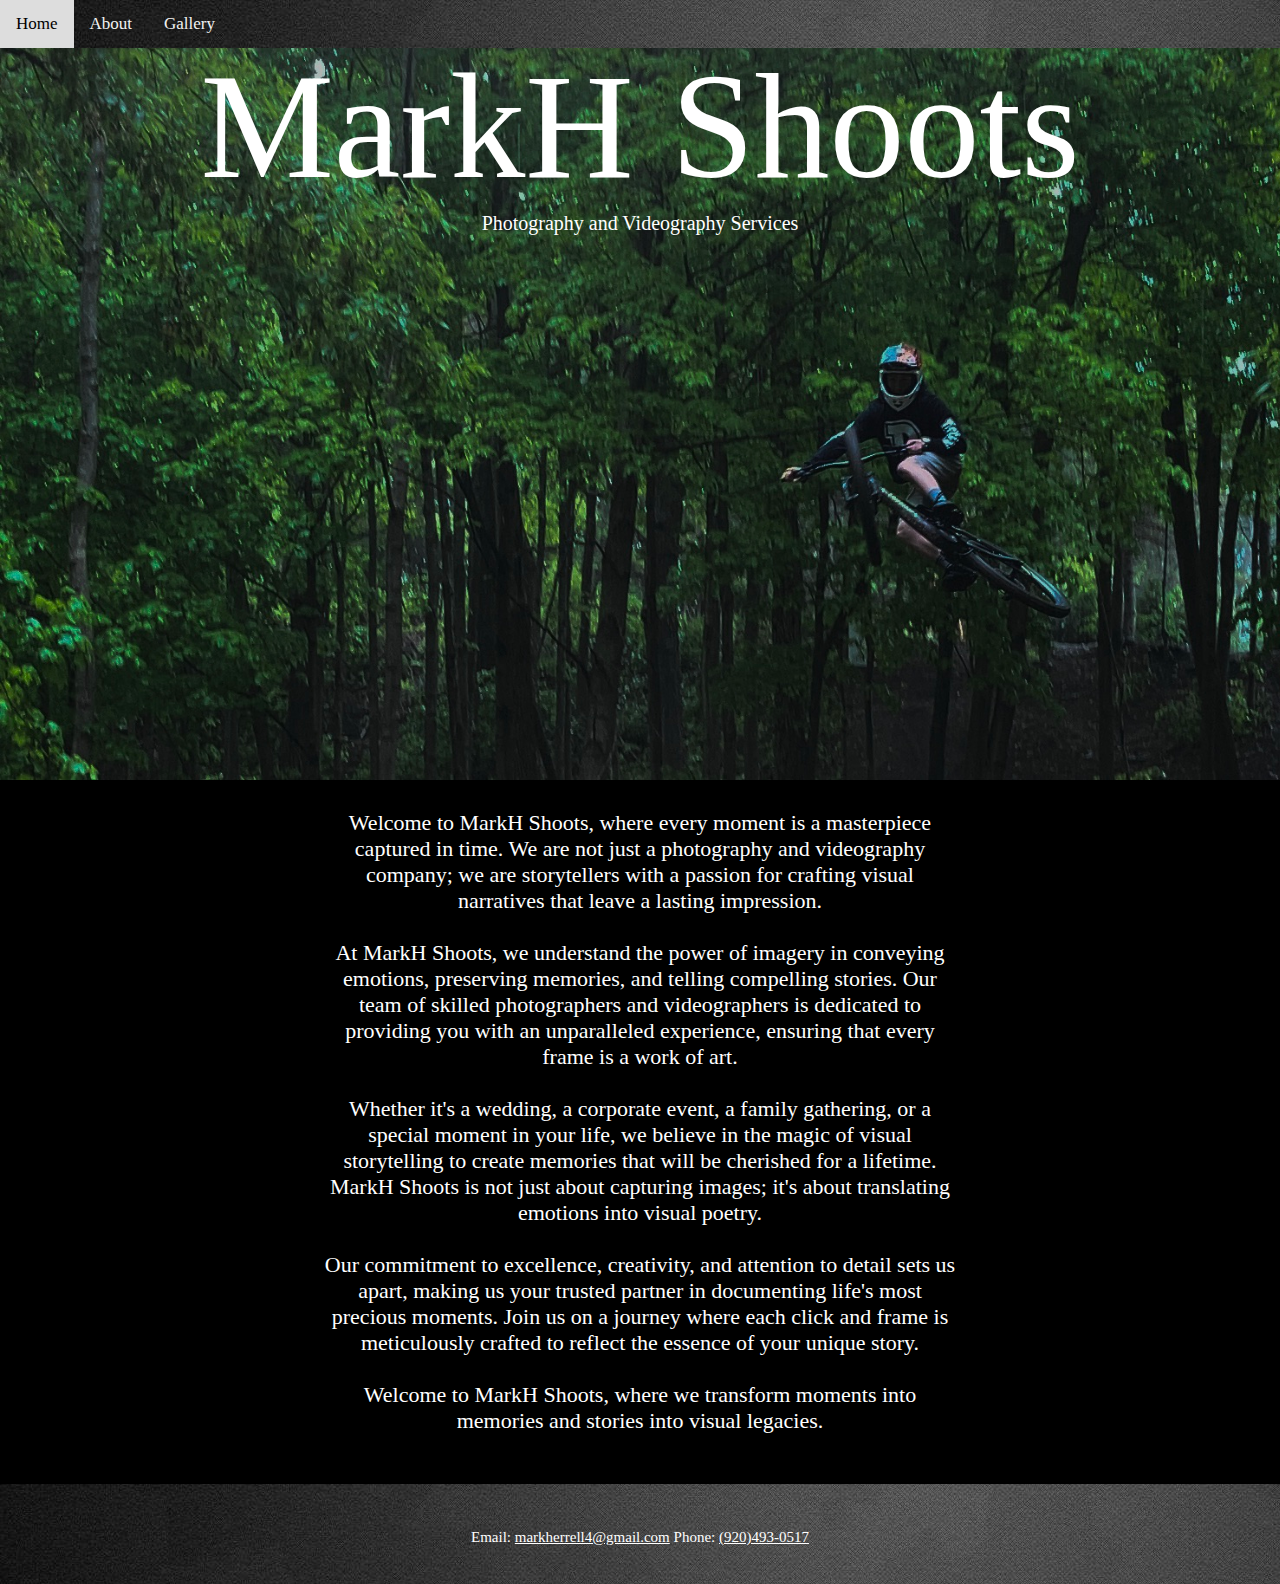
<file: index.html>
<!DOCTYPE html>
<html lang="en">
    <head>
     <meta charset="UTF-8">
     <meta name="viewport" content="width=device-width, initial-scale=1.0">
     <title>MarkH Shoots</title>
     <link rel="stylesheet" type="text/css" href="style.css">
    </head>
    <body style="margin:0;">
        <div class="navigation">
            <a class="button" href="index.html">Home</a>
            <a class="button" href="about.html">About</a>
            <a class="button" href="gallery.html">Gallery</a>
        </div>
        <div class="banner">
            <div class="header1">MarkH Shoots</div>
            <div class="header2">Photography and Videography Services</div>
        </div>

        <div class="main">
            Welcome to MarkH Shoots, where every moment is a masterpiece captured in time. We are not just a photography and videography company; we are storytellers with a passion for crafting visual narratives that leave a lasting impression.

<br>
<br>
At MarkH Shoots, we understand the power of imagery in conveying emotions, preserving memories, and telling compelling stories. Our team of skilled photographers and videographers is dedicated to providing you with an unparalleled experience, ensuring that every frame is a work of art.

<br>
<br>
Whether it's a wedding, a corporate event, a family gathering, or a special moment in your life, we believe in the magic of visual storytelling to create memories that will be cherished for a lifetime. MarkH Shoots is not just about capturing images; it's about translating emotions into visual poetry.

<br>
<br>
Our commitment to excellence, creativity, and attention to detail sets us apart, making us your trusted partner in documenting life's most precious moments. Join us on a journey where each click and frame is meticulously crafted to reflect the essence of your unique story.

<br>
<br>
Welcome to MarkH Shoots, where we transform moments into memories and stories into visual legacies.
        </div>

        <footer><p>Email: <a href="mailto:markherrell4@gmail.com">markherrell4@gmail.com</a>

                Phone: <a href="tel:9204930517">(920)493-0517</a> </p>
        </footer>


    </body>
</html>




<!-- /Users/markherrell/Desktop/Code Projects/Photography Site/index.html -->
</file>
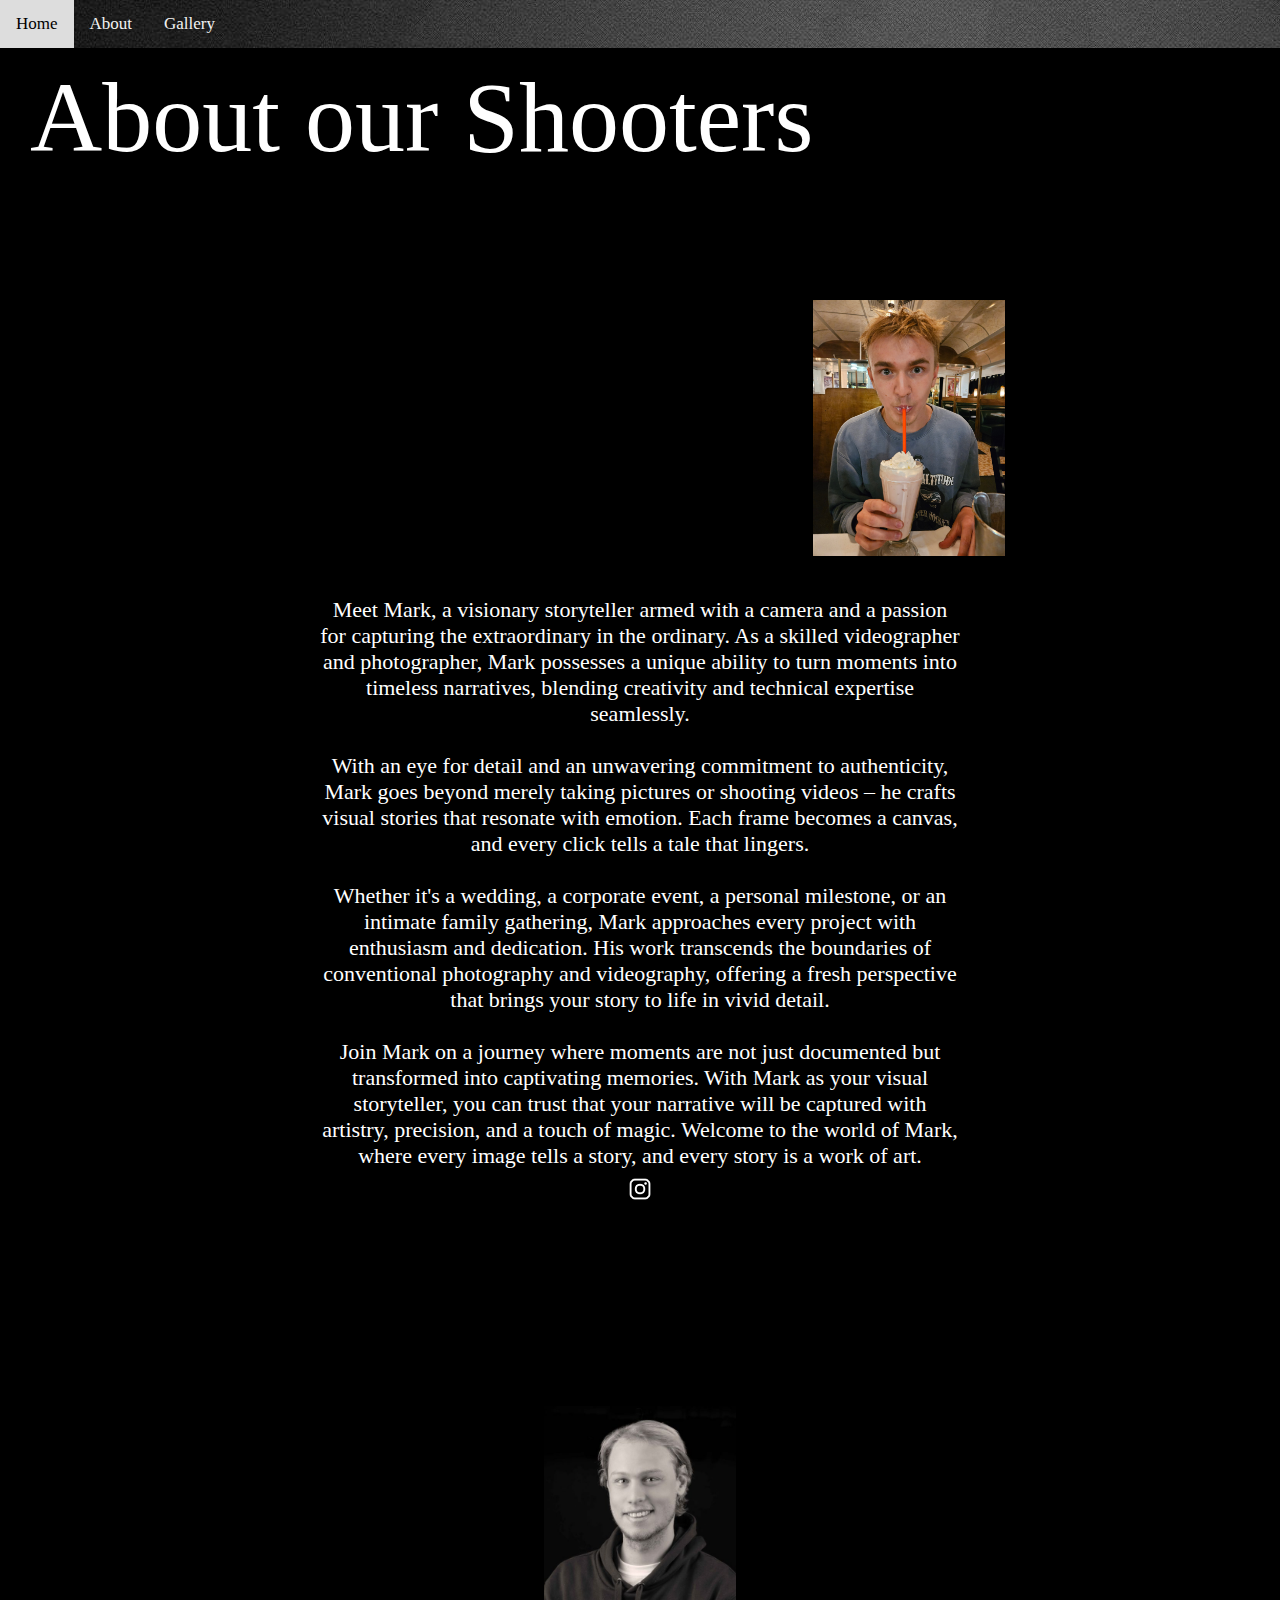
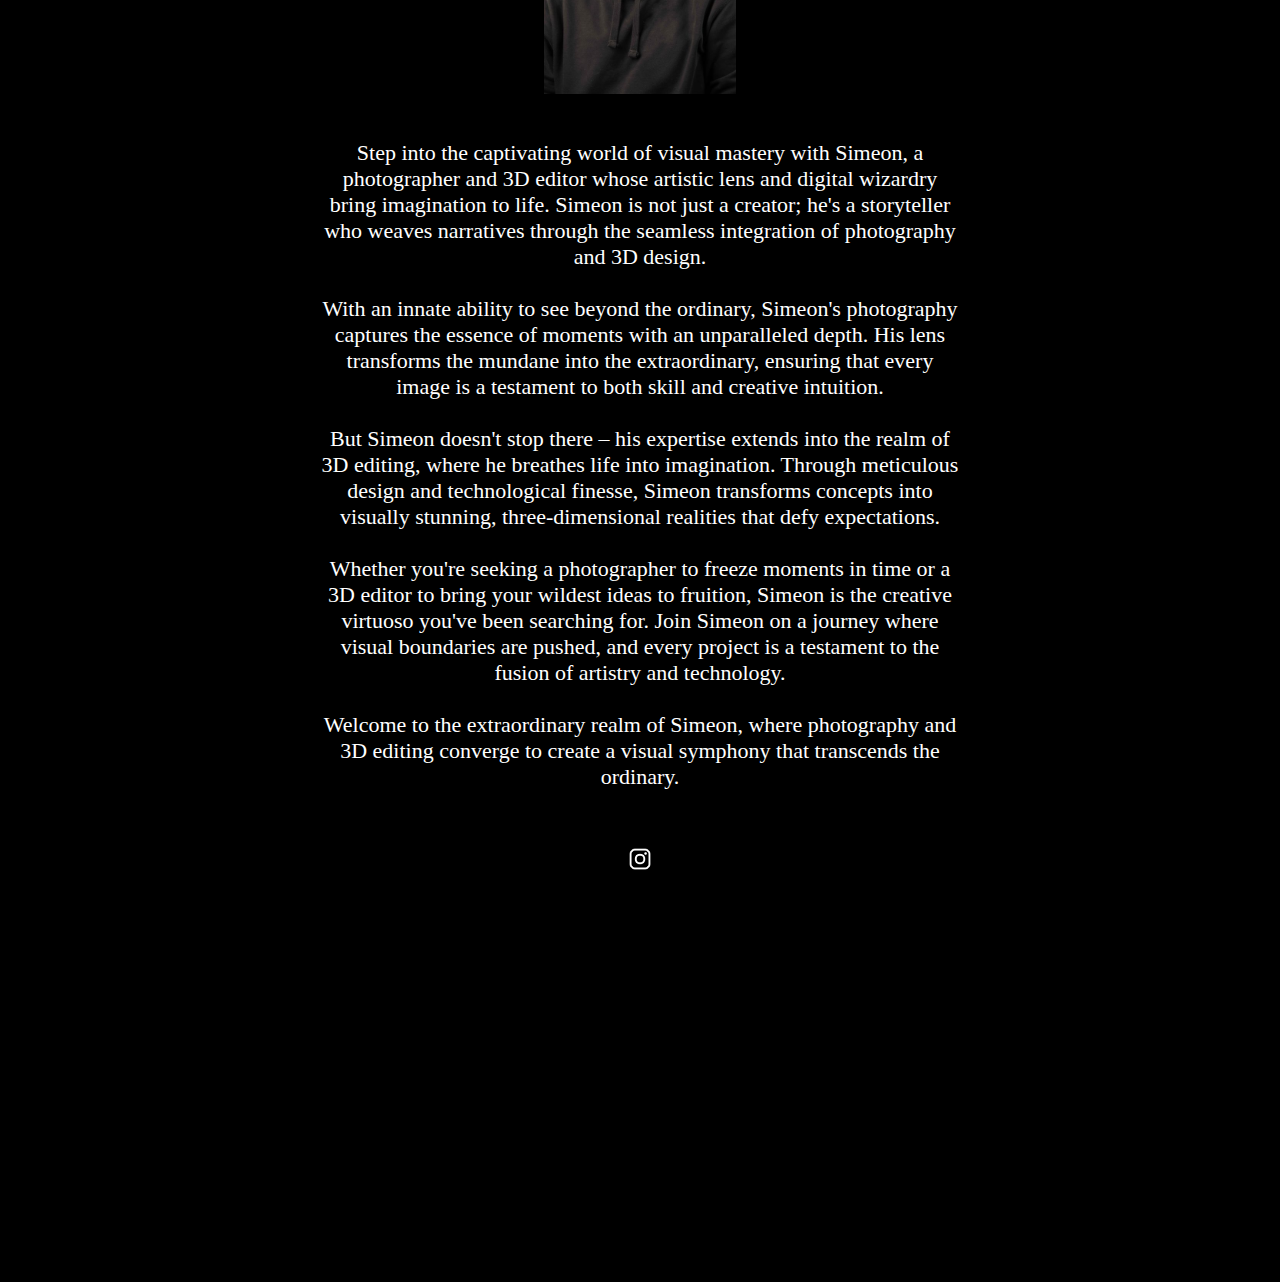
<file: about.html>
<!DOCTYPE html>
<html lang="en">
<head>
    <meta charset="UTF-8">
    <meta name="viewport" content="width=device-width, initial-scale=1.0">
    <title>MarkH Shoots</title>
    <link rel="stylesheet" type="text/css" href="style.css">
</head>
<body style="margin:0;">
    
    <div class="navigation">
        <a class="button" href="index.html">Home</a>
        <a class="button" href="about.html">About</a>
        <a class="button" href="gallery.html">Gallery</a>
    </div>

    <div class="extra-header">
        About our Shooters</div>
<main class="main-about">
    <div class="about-mark">
        <img class="shooter-mark" src="ShooterMark.jpg">
    <p>Meet Mark, a visionary storyteller armed with a camera and a passion for capturing the extraordinary in the ordinary. As a skilled videographer and photographer, Mark possesses a unique ability to turn moments into timeless narratives, blending creativity and technical expertise seamlessly.

        <br>
        <br>
        With an eye for detail and an unwavering commitment to authenticity, Mark goes beyond merely taking pictures or shooting videos – he crafts visual stories that resonate with emotion. Each frame becomes a canvas, and every click tells a tale that lingers.
        
        <br>
        <br>
        Whether it's a wedding, a corporate event, a personal milestone, or an intimate family gathering, Mark approaches every project with enthusiasm and dedication. His work transcends the boundaries of conventional photography and videography, offering a fresh perspective that brings your story to life in vivid detail.
        
        <br>
        <br>
        Join Mark on a journey where moments are not just documented but transformed into captivating memories. With Mark as your visual storyteller, you can trust that your narrative will be captured with artistry, precision, and a touch of magic. Welcome to the world of Mark, where every image tells a story, and every story is a work of art.</p>
        <a target="_blank" href="https://www.instagram.com/markh.shoots/"><img class="instagram" src="instagram-icon.png"></a>
    </div>
        
        <div class="about-simeon">
            <img class="shooter-simeon" src="ShooterSimeon.jpg">
            <p>Step into the captivating world of visual mastery with Simeon, a photographer and 3D editor whose artistic lens and digital wizardry bring imagination to life. Simeon is not just a creator; he's a storyteller who weaves narratives through the seamless integration of photography and 3D design.

                <br>
                <br>
                With an innate ability to see beyond the ordinary, Simeon's photography captures the essence of moments with an unparalleled depth. His lens transforms the mundane into the extraordinary, ensuring that every image is a testament to both skill and creative intuition.
                
                <br>
                <br>
                But Simeon doesn't stop there – his expertise extends into the realm of 3D editing, where he breathes life into imagination. Through meticulous design and technological finesse, Simeon transforms concepts into visually stunning, three-dimensional realities that defy expectations.
                
                <br>
                <br>
                Whether you're seeking a photographer to freeze moments in time or a 3D editor to bring your wildest ideas to fruition, Simeon is the creative virtuoso you've been searching for. Join Simeon on a journey where visual boundaries are pushed, and every project is a testament to the fusion of artistry and technology.
                
                <br>
                <br>
                Welcome to the extraordinary realm of Simeon, where photography and 3D editing converge to create a visual symphony that transcends the ordinary.
                
                
                
                
                </p>
                <a target="_blank" href="https://www.instagram.com/simeon_jooste/"><img class="instagram" src="instagram-icon.png"></a>
               
               <iframe class="simeon-video" title="vimeo-player" src="https://player.vimeo.com/video/844161931?h=eba0cbb4f6" width="640" height="360" frameborder="0"    allowfullscreen></iframe>
        
        </div>
    
        

</main>


</body>
</html>
</file>
<file: style.css>
body {
    background-color: black;
}

.navigation {
background-image: url(background.jpg);
overflow: hidden;
position: fixed;
z-index: 2000;
width: 100%;
top: 0;
}

.navigation a {
    float: left;
    color: #f2f2f2;
    text-align: center;
    padding: 14px 16px;
    text-decoration: none;
    font-size: 17px;
}

.navigation a:hover {
    background-color: #ddd;
    color: black;
}

.banner {
background-image: url(TommyWhipCrop.jpeg);
background-size: cover;
height: 740px;
width: 100%;
margin: 10px 0;
position: relative;
top: 30px;
}

.header1 {
text-align: center;
font-size: 150px;
color: white;
clear: left;
}

.header2 {
text-align: center;
font-size: 20px;
color: white;
}

.main {
    color: white;
    font-size: 22px;
    width: 50%;
    text-align: center;
    position: relative;
    left: 25%;
    top: 50px;
    padding-bottom: 50px;
}

.main-about {
  position: relative;
  top: 100px;
  bottom: 0;
}
  


.extra-header {
    color: white;
    font-size: 100px;
   float: left;
    margin-left: 30px;
    position: relative;
    top: 60px;
}


.shooter-mark {
    width: 15%;
    position: relative;
    top: 200px;
    left: 0%;
    
}


.about-mark p {
    color: white;
    position: relative;
    top: 215px;
    width: 50%;
    left: 25%;
    text-align: center;
    font-size: 22px;
}


.shooter-simeon {
    width: 15%;
    position: relative;
    top: 400px;
    margin-left: 42.5%;
}

.about-simeon p {
    color: white;
    position: relative;
    top: 420px;
    width: 50%;
    left: 25%;
    text-align: center;
    font-size: 22px;
}

.simeon-video {
    width: 75%;
    position: relative;
    top: 530px;
    left: 10%;
    padding-bottom: 50px;
}

.about-mark .instagram {
    width: 2%;
    position: relative;
    top: 200px;
    left: 49%;
}

.about-simeon .instagram {
    width: 2%;
    position: relative;
    top: 120px;
    left: 49%;
}


* {box-sizing:border-box}

/* Slideshow container */
.slideshow-container {
  max-width: 30%;
  position: relative;
  top: 100px;
  left: 20%;
  margin: auto;
}

/* Hide the images by default */
.mySlides {
  display: none;
}

/* Next & previous buttons */
.prev, .next {
  cursor: pointer;
  position: absolute;
  top: 50%;
  width: auto;
  margin-top: -22px;
  padding: 16px;
  color: white;
  font-weight: bold;
  font-size: 18px;
  transition: 0.6s ease;
  border-radius: 0 3px 3px 0;
  user-select: none;
}

/* Position the "next button" to the right */
.next {
  right: 0;
  border-radius: 3px 0 0 3px;
}

/* On hover, add a black background color with a little bit see-through */
.prev:hover, .next:hover {
  background-color: rgba(0,0,0,0.8);
}

/* Caption text */
.text {
  color: #f2f2f2;
  font-size: 15px;
  padding: 8px 12px;
  position: absolute;
  bottom: -4px;
  width: 100%;
  text-align: center;
}

/* Number text (1/3 etc) */
.numbertext {
  color: #f2f2f2;
  font-size: 12px;
  padding: 8px 12px;
  position: absolute;
  top: 1%;
}

/* The dots/bullets/indicators */
.dot {
  cursor: pointer;
  height: 15px;
  width: 15px;
  margin: 0 2px;
  background-color: #bbb;
  border-radius: 50%;
  display: inline-block;
  transition: background-color 0.6s ease;
  position: relative;
  bottom: 10%;
  left: 20%;
}

.active, .dot:hover {
  background-color: #717171;
}

/* Fading animation */
.fade {
  animation-name: fade;
  animation-duration: 1.5s;
}

@keyframes fade {
  from {opacity: .4}
  to {opacity: 1}
}

.slideshow {
  position: relative;
  top: 150px;
  right: 20%;
}

.videos {
   position: relative;
  left: 19%;
   top: 300px;
   padding-bottom: 50px;
   width: 75%;
}

 footer {
  background-image: url(background.jpg);
  width: 100%;
  height: 100px;
  position: relative;
  bottom: 0;
  color: white;
  margin-top: 50px;
}

footer a {
  color: white
}

footer a:hover {
  color: red;
}

footer p {
  text-align: center;
  position: relative;
  top: 45%;
  font-size: 15px;
}
</file>
